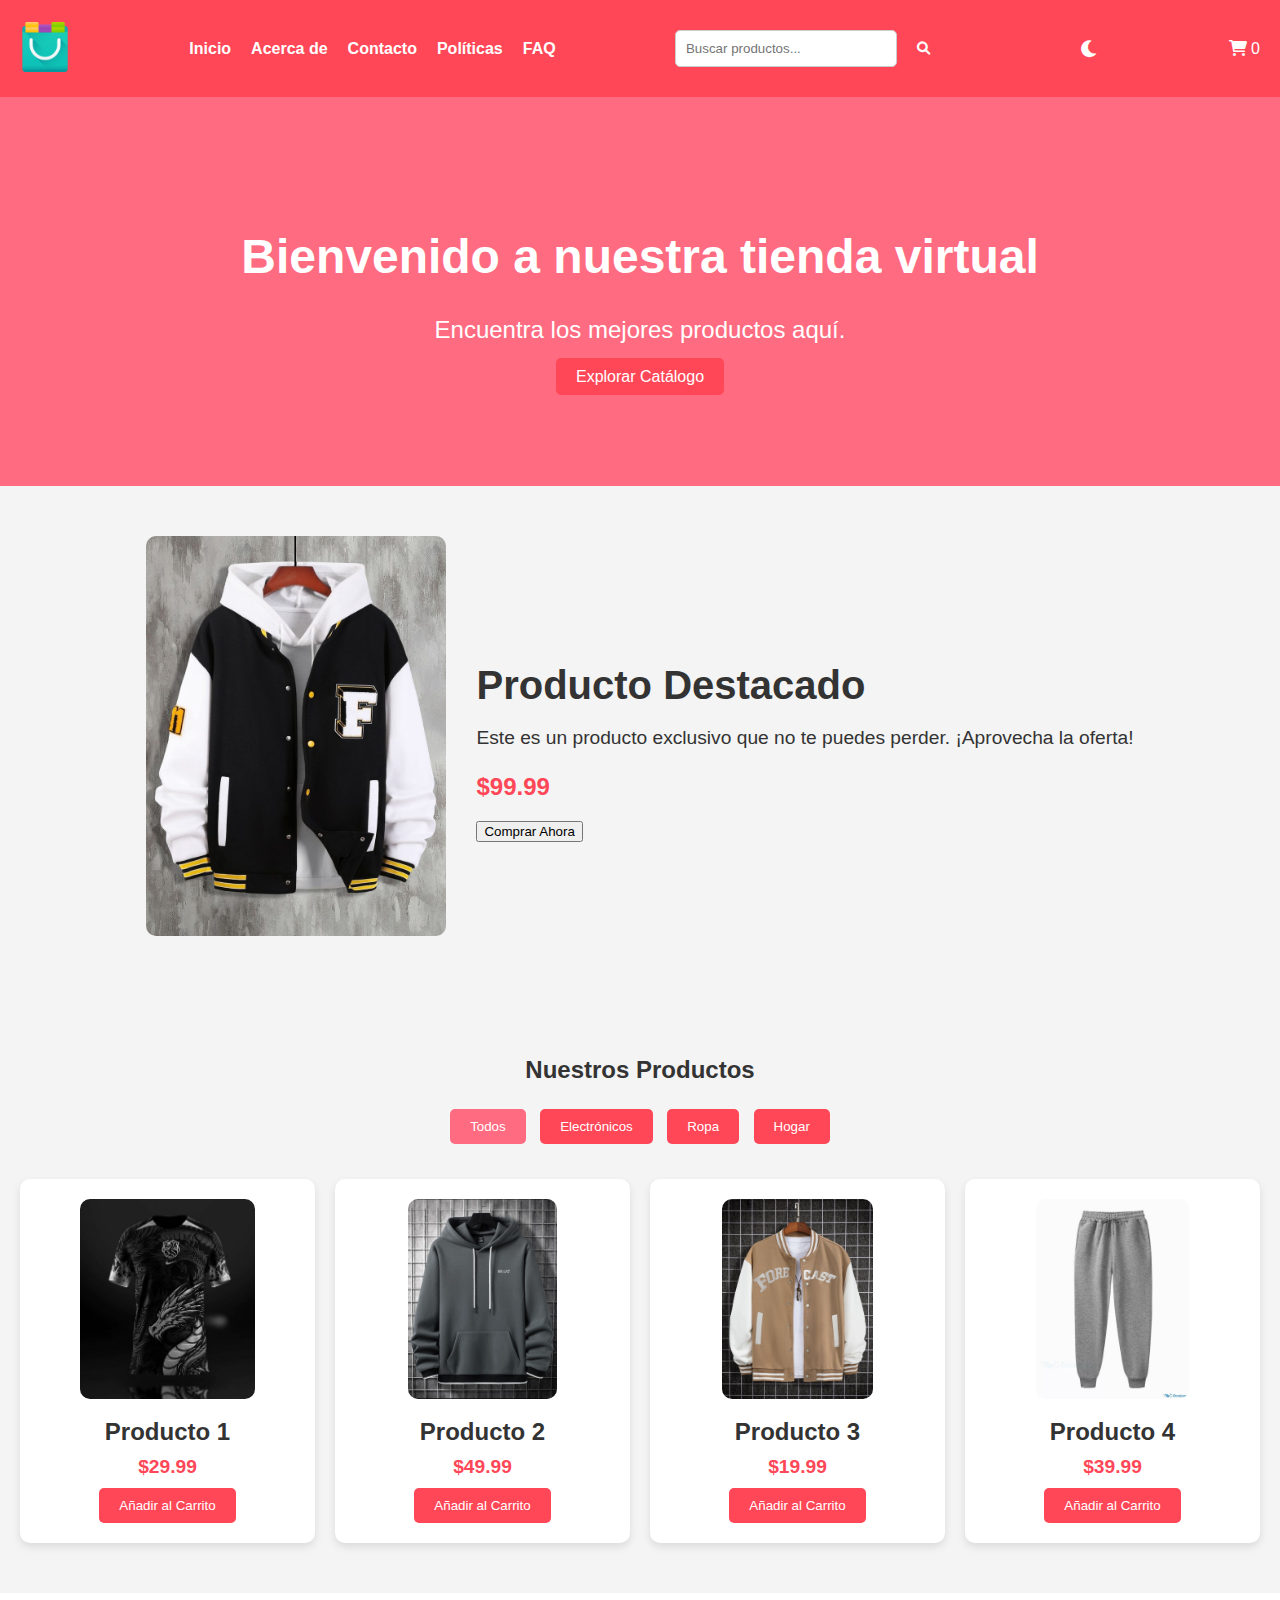
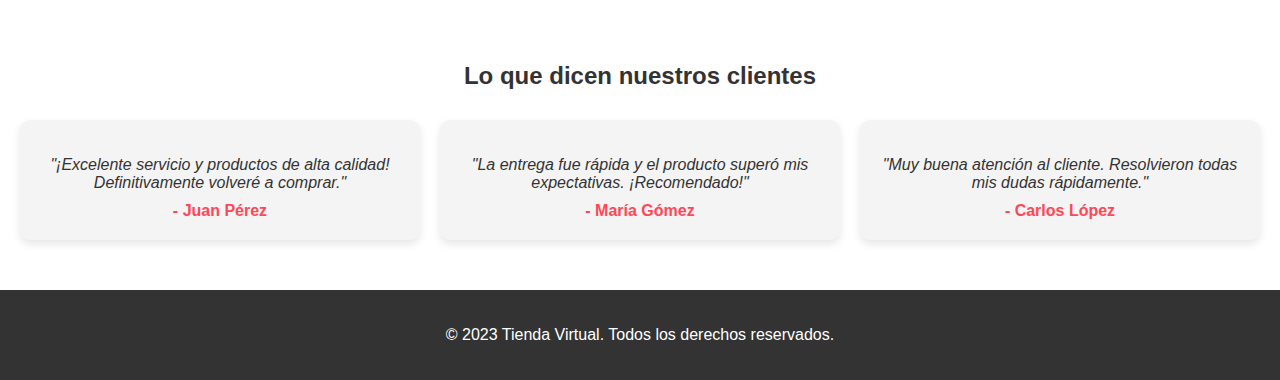
<file: index.html>
<!DOCTYPE html>
<html lang="es">
<head>
    <meta charset="UTF-8">
    <meta name="viewport" content="width=device-width, initial-scale=1.0">
    <title>Tienda Virtual</title>
    <link rel="stylesheet" href="assets/css/styles.css">
    <link rel="stylesheet" href="https://cdnjs.cloudflare.com/ajax/libs/font-awesome/6.0.0-beta3/css/all.min.css">
</head>
<body>

    <header>
        <div class="logo">
            <img src="assets/images/logo.png" alt="Logo de la tienda">
        </div>
        <nav>
            <ul>
                <li><a href="index.html">Inicio</a></li>
                <li><a href="pages/about.html">Acerca de</a></li>
                <li><a href="pages/contact.html">Contacto</a></li>
                <li><a href="pages/policies.html">Políticas</a></li>
                <li><a href="pages/faq.html">FAQ</a></li>
            </ul>
        </nav>
        <div class="search-bar">
            <input type="text" id="search-input" placeholder="Buscar productos...">
            <button id="search-btn"><i class="fas fa-search"></i></button>
        </div>
        <button id="theme-toggle"><i class="fas fa-moon"></i></button>
        <div class="cart" id="cart-icon">
            <i class="fas fa-shopping-cart"></i>
            <span class="cart-count">0</span>
            <div class="cart-dropdown" id="cart-dropdown">
                <div class="cart-items"></div>
                <button class="checkout-btn">Ir al Carrito</button>
            </div>
        </div>
    </header>

    <main>
        <section class="hero">
            <h1>Bienvenido a nuestra tienda virtual</h1>
            <p>Encuentra los mejores productos aquí.</p>
            <a href="#products" class="btn">Explorar Catálogo</a>
        </section>
        <section class="featured-product">
            <div class="featured-content">
                <img src="assets/images/productos/producto-destacado.jpg" alt="Producto Destacado">
                <div class="featured-info">
                    <h2>Producto Destacado</h2>
                    <p class="featured-description">Este es un producto exclusivo que no te puedes perder. ¡Aprovecha la oferta!</p>
                    <p class="featured-price">$99.99</p>
                    <button class="btn">Comprar Ahora</button>
                </div>
            </div>
        </section>

        <section class="products" id="products">
            <h2>Nuestros Productos</h2>
            <div class="filters">
                <button class="filter-btn active" data-category="all">Todos</button>
                <button class="filter-btn" data-category="electronics">Electrónicos</button>
                <button class="filter-btn" data-category="clothing">Ropa</button>
                <button class="filter-btn" data-category="home">Hogar</button>
            </div>
            <div class="product-grid">
                <!-- Producto 1 -->
                <div class="product-card">
                    <img src="assets/images/productos/producto1.jpg" alt="Producto 1" class="product-image">
                    <h3>Producto 1</h3>
                    <p class="price">$29.99</p>
                    <button class="add-to-cart">Añadir al Carrito</button>
                </div>
                <!-- Producto 2 -->
                <div class="product-card" data-category="clothing">
                    <img src="assets/images/productos/producto2.jpg" alt="Producto 2" class="product-image">
                    <h3>Producto 2</h3>
                    <p class="price">$49.99</p>
                    <button class="add-to-cart">Añadir al Carrito</button>
                </div>
                <!-- Producto 3 -->
                <div class="product-card" data-category="home">
                    <img src="assets/images/productos/producto3.jpg" alt="Producto 3" class="product-image">
                    <h3>Producto 3</h3>
                    <p class="price">$19.99</p>
                    <button class="add-to-cart">Añadir al Carrito</button>
                </div>
                <!-- Producto 4 -->
                <div class="product-card" data-category="electronics">
                    <img src="assets/images/productos/producto4.jpg" alt="Producto 4" class="product-image">
                    <h3>Producto 4</h3>
                    <p class="price">$39.99</p>
                    <button class="add-to-cart">Añadir al Carrito</button>
                </div>
            </div>
        </section>

        <section class="testimonials">
            <h2>Lo que dicen nuestros clientes</h2>
            <div class="testimonial-grid">
                <div class="testimonial-card">
                    <p>"¡Excelente servicio y productos de alta calidad! Definitivamente volveré a comprar."</p>
                    <span>- Juan Pérez</span>
                </div>
                <div class="testimonial-card">
                    <p>"La entrega fue rápida y el producto superó mis expectativas. ¡Recomendado!"</p>
                    <span>- María Gómez</span>
                </div>
                <div class="testimonial-card">
                    <p>"Muy buena atención al cliente. Resolvieron todas mis dudas rápidamente."</p>
                    <span>- Carlos López</span>
                </div>
            </div>
        </section>
        
    </main>

    <footer>
        <p>&copy; 2023 Tienda Virtual. Todos los derechos reservados.</p>
    </footer>

    <script src="assets/js/main.js"></script>
</body>
</html>
</file>
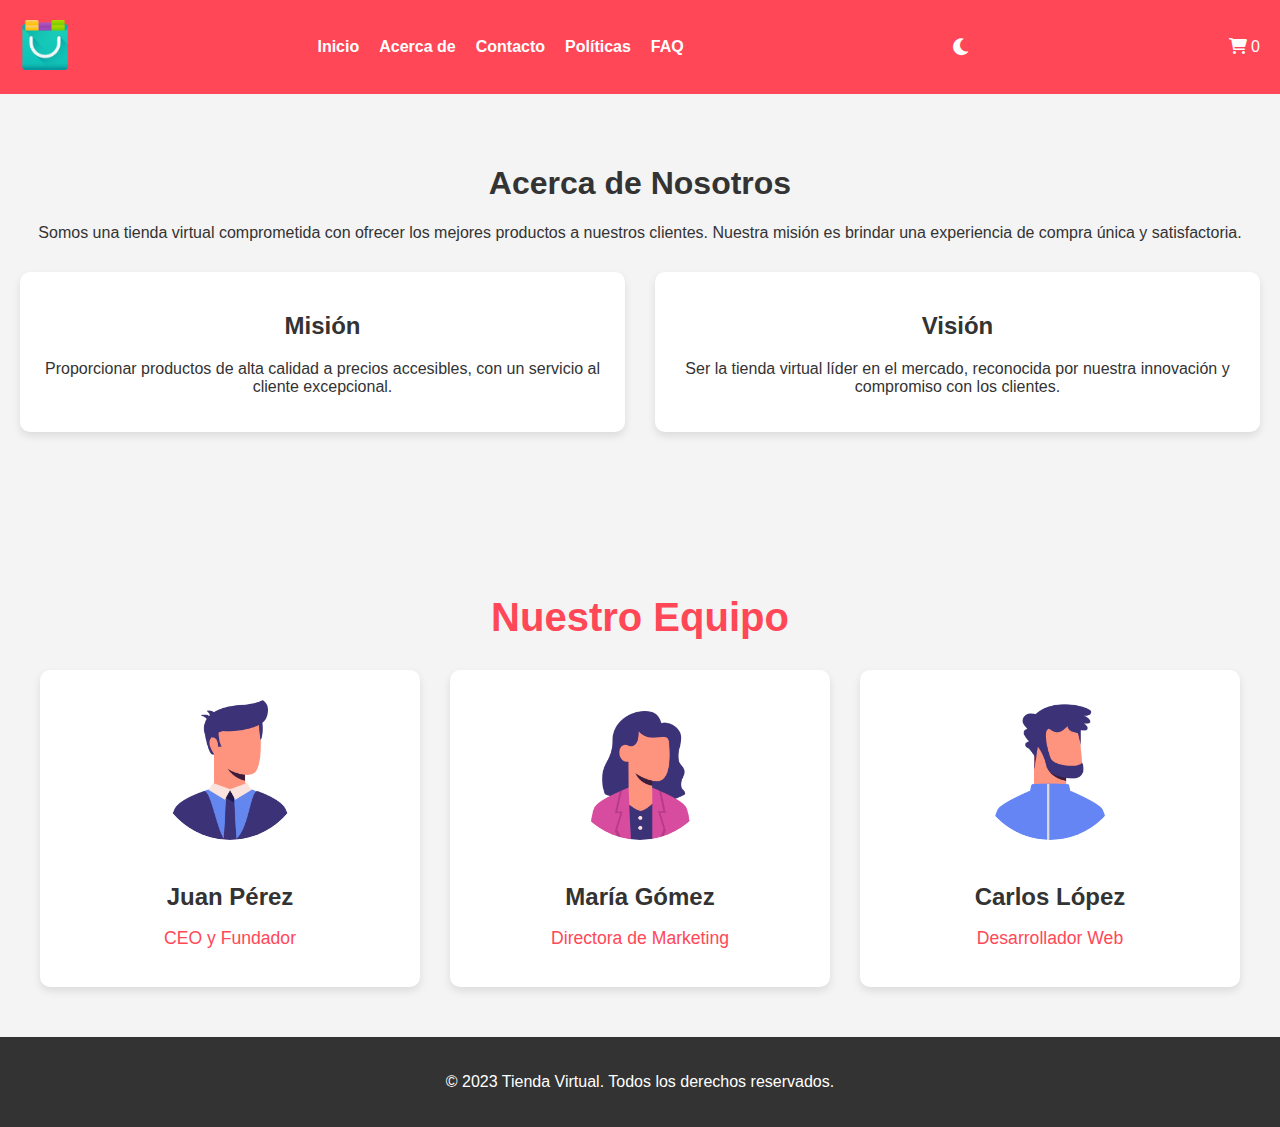
<file: pages/about.html>
<!DOCTYPE html>
<html lang="es">
<head>
    <meta charset="UTF-8">
    <meta name="viewport" content="width=device-width, initial-scale=1.0">
    <title>Acerca de - Tienda Virtual</title>
    <link rel="stylesheet" href="../assets/css/styles.css">
    <link rel="stylesheet" href="https://cdnjs.cloudflare.com/ajax/libs/font-awesome/6.0.0-beta3/css/all.min.css">
</head>
<body>
    <header>
        <div class="logo">
            <img src="../assets/images/logo.png" alt="Logo de la tienda">
        </div>
        <nav>
            <ul>
                <li><a href="../index.html">Inicio</a></li>
                <li><a href="about.html">Acerca de</a></li>
                <li><a href="contact.html">Contacto</a></li>
                <li><a href="policies.html">Políticas</a></li>
                <li><a href="faq.html">FAQ</a></li>
            </ul>
        </nav>
        <button id="theme-toggle"><i class="fas fa-moon"></i></button>
        <div class="cart" id="cart-icon">
            <i class="fas fa-shopping-cart"></i>
            <span class="cart-count">0</span>
            <div class="cart-dropdown" id="cart-dropdown">
                <div class="cart-items"></div>
                <button class="checkout-btn">Ir al Carrito</button>
            </div>
        </div>
    </header>

    <main>
        <section class="about-us">
            <h1>Acerca de Nosotros</h1>
            <p>Somos una tienda virtual comprometida con ofrecer los mejores productos a nuestros clientes. Nuestra misión es brindar una experiencia de compra única y satisfactoria.</p>
            <div class="mission-vision">
                <div class="mission">
                    <h2>Misión</h2>
                    <p>Proporcionar productos de alta calidad a precios accesibles, con un servicio al cliente excepcional.</p>
                </div>
                <div class="vision">
                    <h2>Visión</h2>
                    <p>Ser la tienda virtual líder en el mercado, reconocida por nuestra innovación y compromiso con los clientes.</p>
                </div>
            </div>
        </section>
        <section class="team">
            <h2>Nuestro Equipo</h2>
            <div class="team-grid">
                <div class="team-member">
                    <img src="../assets/images/team1.png" alt="Juan Pérez">
                    <h3>Juan Pérez</h3>
                    <p>CEO y Fundador</p>
                </div>
                <div class="team-member">
                    <img src="../assets/images/team2.png" alt="María Gómez">
                    <h3>María Gómez</h3>
                    <p>Directora de Marketing</p>
                </div>
                <div class="team-member">
                    <img src="../assets/images/team3.png" alt="Carlos López">
                    <h3>Carlos López</h3>
                    <p>Desarrollador Web</p>
                </div>
            </div>
        </section>
    </main>

    <footer>
        <p>&copy; 2023 Tienda Virtual. Todos los derechos reservados.</p>
    </footer>

    <script src="../assets/js/main.js"></script>
</body>
</html>
</file>
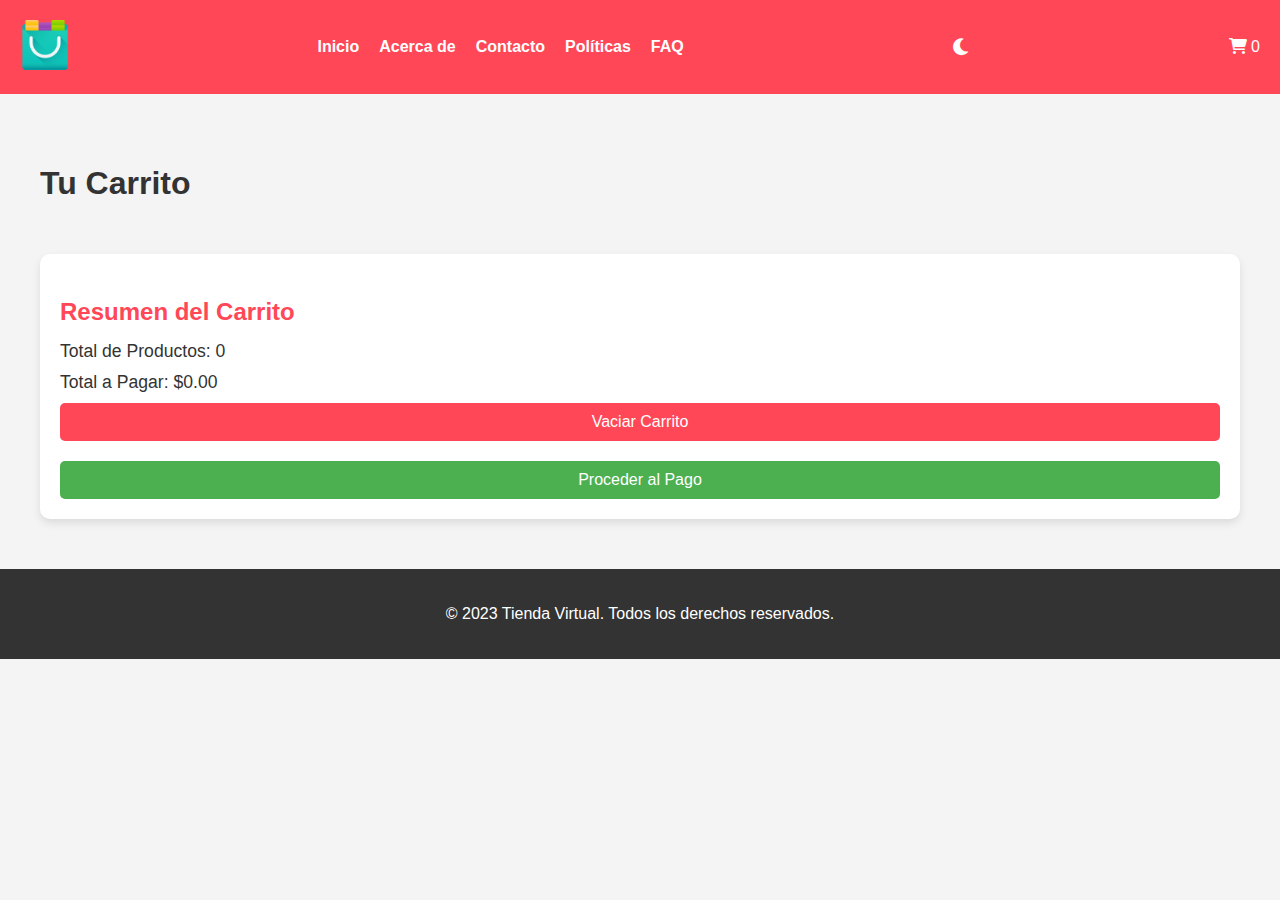
<file: pages/cart.html>
<!DOCTYPE html>
<html lang="es">
<head>
    <meta charset="UTF-8">
    <meta name="viewport" content="width=device-width, initial-scale=1.0">
    <title>Carrito - Tienda Virtual</title>
    <link rel="stylesheet" href="../assets/css/styles.css">
    <link rel="stylesheet" href="https://cdnjs.cloudflare.com/ajax/libs/font-awesome/6.0.0-beta3/css/all.min.css">
</head>
<body>
    <header>
        <div class="logo">
            <img src="../assets/images/logo.png" alt="Logo de la tienda">
        </div>
        <nav>
            <ul>
                <li><a href="../index.html">Inicio</a></li>
                <li><a href="about.html">Acerca de</a></li>
                <li><a href="contact.html">Contacto</a></li>
                <li><a href="policies.html">Políticas</a></li>
                <li><a href="faq.html">FAQ</a></li>
            </ul>
        </nav>
        <button id="theme-toggle"><i class="fas fa-moon"></i></button>
        <div class="cart" id="cart-icon">
            <i class="fas fa-shopping-cart"></i>
            <span class="cart-count">0</span>
        </div>
    </header>

    <main>
        <section class="cart-page">
            <h1>Tu Carrito</h1>
            <div class="cart-items"></div>
            <div class="cart-summary">
                <h3>Resumen del Carrito</h3>
                <p>Total de Productos: <span id="total-items">0</span></p>
                <p>Total a Pagar: <span id="total-price">$0.00</span></p>
                <button class="clear-cart-btn">Vaciar Carrito</button>
                <button class="checkout-btn">Proceder al Pago</button>
            </div>
        </section>
    </main>

    <footer>
        <p>&copy; 2023 Tienda Virtual. Todos los derechos reservados.</p>
    </footer>

    <script src="../assets/js/main.js"></script>
    <script src="../assets/js/cart.js"></script>
</body>
</html>
</file>
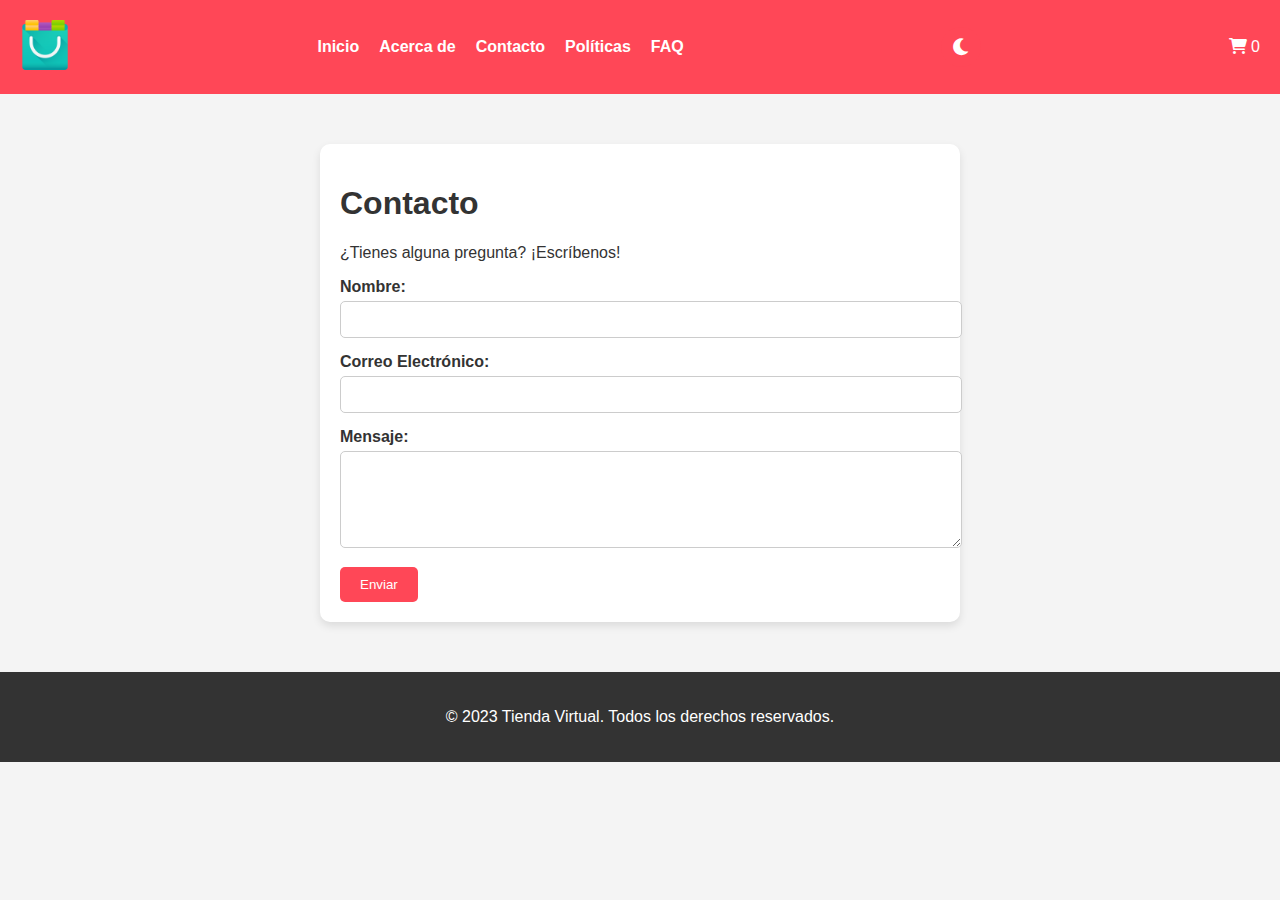
<file: pages/contact.html>
<!DOCTYPE html>
<html lang="es">
<head>
    <meta charset="UTF-8">
    <meta name="viewport" content="width=device-width, initial-scale=1.0">
    <title>Contacto - Tienda Virtual</title>
    <link rel="stylesheet" href="../assets/css/styles.css">
    <link rel="stylesheet" href="https://cdnjs.cloudflare.com/ajax/libs/font-awesome/6.0.0-beta3/css/all.min.css">
</head>
<body>
    <header>
        <div class="logo">
            <img src="../assets/images/logo.png" alt="Logo de la tienda">
        </div>
        <nav>
            <ul>
                <li><a href="../index.html">Inicio</a></li>
                <li><a href="about.html">Acerca de</a></li>
                <li><a href="contact.html">Contacto</a></li>
                <li><a href="policies.html">Políticas</a></li>
                <li><a href="faq.html">FAQ</a></li>
            </ul>
        </nav>
        <button id="theme-toggle"><i class="fas fa-moon"></i></button>
        <div class="cart" id="cart-icon">
            <i class="fas fa-shopping-cart"></i>
            <span class="cart-count">0</span>
            <div class="cart-dropdown" id="cart-dropdown">
                <div class="cart-items"></div>
                <button class="checkout-btn">Ir al Carrito</button>
            </div>
        </div>
    </header>

    <main>
        <section class="contact-form">
            <h1>Contacto</h1>
            <p>¿Tienes alguna pregunta? ¡Escríbenos!</p>
            <form action="#" method="post">
                <label for="name">Nombre:</label>
                <input type="text" id="name" name="name" required>

                <label for="email">Correo Electrónico:</label>
                <input type="email" id="email" name="email" required>

                <label for="message">Mensaje:</label>
                <textarea id="message" name="message" rows="5" required></textarea>

                <button type="submit">Enviar</button>
            </form>
        </section>
    </main>

    <footer>
        <p>&copy; 2023 Tienda Virtual. Todos los derechos reservados.</p>
    </footer>
    <script src="../assets/js/main.js"></script>
</body>
</html>
</file>
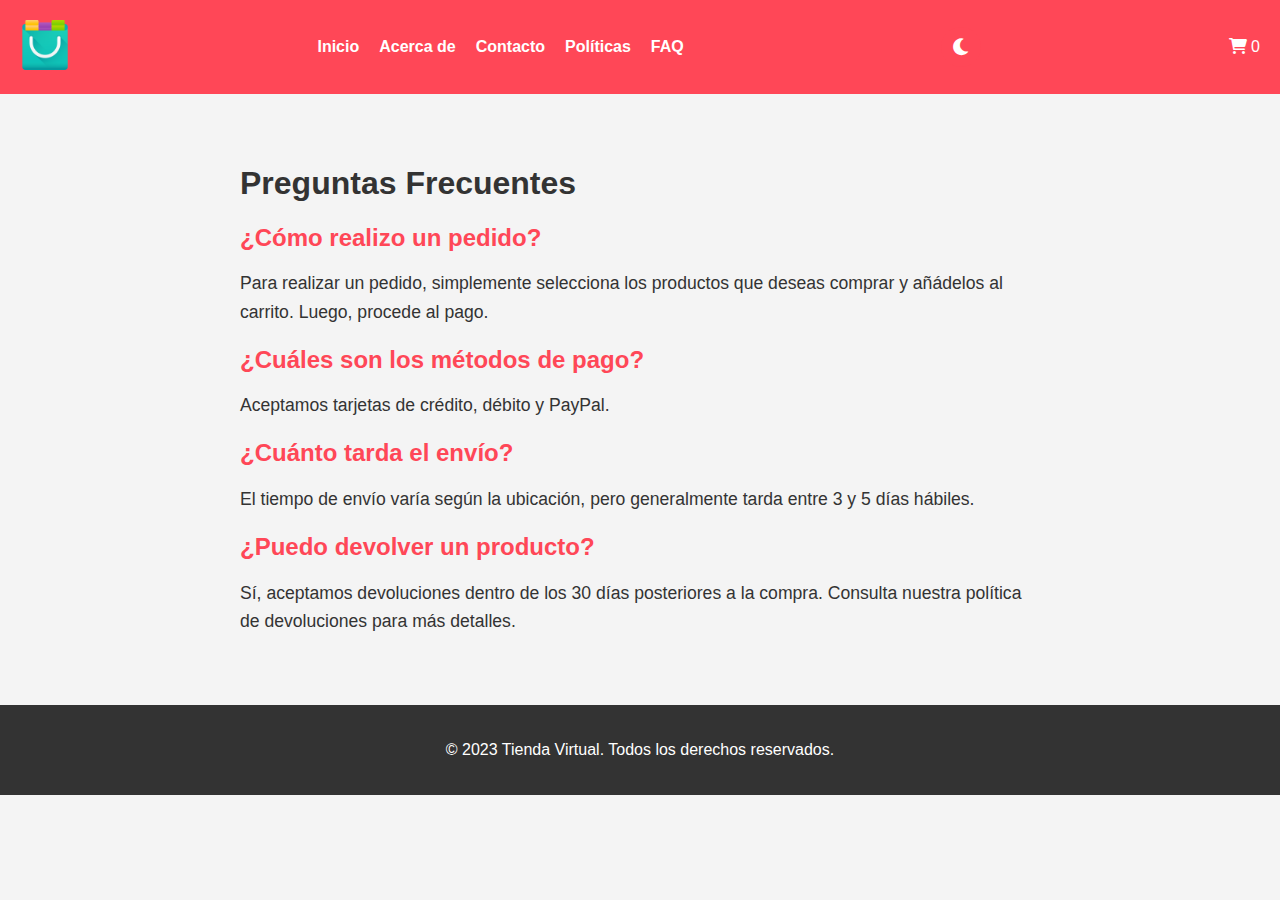
<file: pages/faq.html>
<!DOCTYPE html>
<html lang="es">
<head>
    <meta charset="UTF-8">
    <meta name="viewport" content="width=device-width, initial-scale=1.0">
    <title>Preguntas Frecuentes - Tienda Virtual</title>
    <link rel="stylesheet" href="../assets/css/styles.css">
    <link rel="stylesheet" href="https://cdnjs.cloudflare.com/ajax/libs/font-awesome/6.0.0-beta3/css/all.min.css">
</head>
<body>
    <header>
        <div class="logo">
            <img src="../assets/images/logo.png" alt="Logo de la tienda">
        </div>
        <nav>
            <ul>
                <li><a href="../index.html">Inicio</a></li>
                <li><a href="about.html">Acerca de</a></li>
                <li><a href="contact.html">Contacto</a></li>
                <li><a href="policies.html">Políticas</a></li>
                <li><a href="faq.html">FAQ</a></li>
            </ul>
        </nav>
        <button id="theme-toggle"><i class="fas fa-moon"></i></button>
        <div class="cart" id="cart-icon">
            <i class="fas fa-shopping-cart"></i>
            <span class="cart-count">0</span>
            <div class="cart-dropdown" id="cart-dropdown">
                <div class="cart-items"></div>
                <button class="checkout-btn">Ir al Carrito</button>
            </div>
        </div>
    </header>

    <main>
        <section class="faq">
            <h1>Preguntas Frecuentes</h1>
            <div class="faq-item">
                <h2>¿Cómo realizo un pedido?</h2>
                <p>Para realizar un pedido, simplemente selecciona los productos que deseas comprar y añádelos al carrito. Luego, procede al pago.</p>
            </div>
            <div class="faq-item">
                <h2>¿Cuáles son los métodos de pago?</h2>
                <p>Aceptamos tarjetas de crédito, débito y PayPal.</p>
            </div>
            <div class="faq-item">
                <h2>¿Cuánto tarda el envío?</h2>
                <p>El tiempo de envío varía según la ubicación, pero generalmente tarda entre 3 y 5 días hábiles.</p>
            </div>
            <div class="faq-item">
                <h2>¿Puedo devolver un producto?</h2>
                <p>Sí, aceptamos devoluciones dentro de los 30 días posteriores a la compra. Consulta nuestra política de devoluciones para más detalles.</p>
            </div>
        </section>
    </main>

    <footer>
        <p>&copy; 2023 Tienda Virtual. Todos los derechos reservados.</p>
    </footer>

    <script src="../assets/js/main.js"></script>
</body>
</html>
</file>
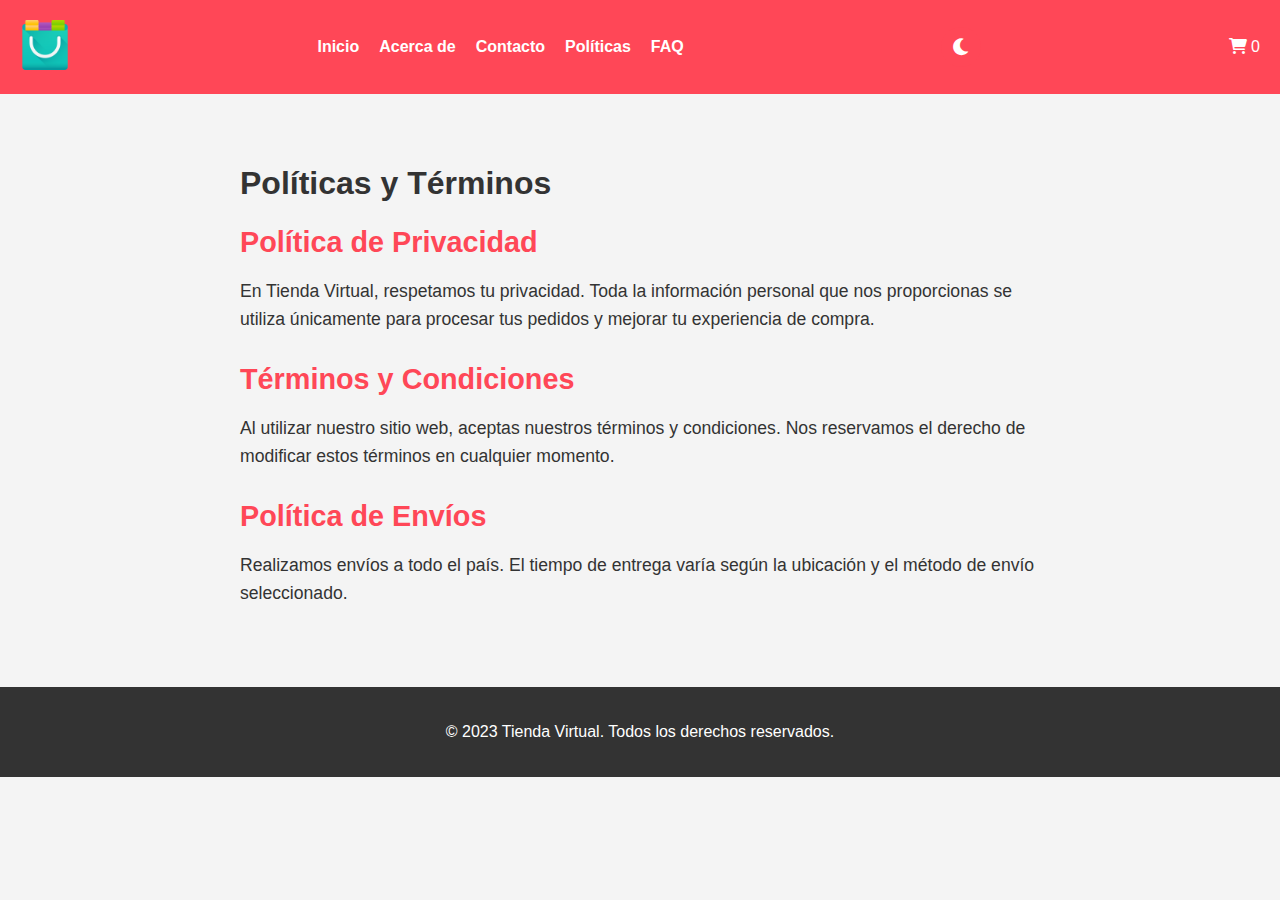
<file: pages/policies.html>
<!DOCTYPE html>
<html lang="es">
<head>
    <meta charset="UTF-8">
    <meta name="viewport" content="width=device-width, initial-scale=1.0">
    <title>Políticas y Términos - Tienda Virtual</title>
    <link rel="stylesheet" href="../assets/css/styles.css">
    <link rel="stylesheet" href="https://cdnjs.cloudflare.com/ajax/libs/font-awesome/6.0.0-beta3/css/all.min.css">
</head>
<body>
    <header>
        <div class="logo">
            <img src="../assets/images/logo.png" alt="Logo de la tienda">
        </div>
        <nav>
            <ul>
                <li><a href="../index.html">Inicio</a></li>
                <li><a href="about.html">Acerca de</a></li>
                <li><a href="contact.html">Contacto</a></li>
                <li><a href="policies.html">Políticas</a></li>
                <li><a href="faq.html">FAQ</a></li>
            </ul>
        </nav>
        <button id="theme-toggle"><i class="fas fa-moon"></i></button>
        <div class="cart" id="cart-icon">
            <i class="fas fa-shopping-cart"></i>
            <span class="cart-count">0</span>
            <div class="cart-dropdown" id="cart-dropdown">
                <div class="cart-items"></div>
                <button class="checkout-btn">Ir al Carrito</button>
            </div>
        </div>
    </header>

    <main>
        <section class="policies">
            <h1>Políticas y Términos</h1>
            <div class="policy-section">
                <h2>Política de Privacidad</h2>
                <p>En Tienda Virtual, respetamos tu privacidad. Toda la información personal que nos proporcionas se utiliza únicamente para procesar tus pedidos y mejorar tu experiencia de compra.</p>
            </div>
            <div class="policy-section">
                <h2>Términos y Condiciones</h2>
                <p>Al utilizar nuestro sitio web, aceptas nuestros términos y condiciones. Nos reservamos el derecho de modificar estos términos en cualquier momento.</p>
            </div>
            <div class="policy-section">
                <h2>Política de Envíos</h2>
                <p>Realizamos envíos a todo el país. El tiempo de entrega varía según la ubicación y el método de envío seleccionado.</p>
            </div>
        </section>
    </main>

    <footer>
        <p>&copy; 2023 Tienda Virtual. Todos los derechos reservados.</p>
    </footer>

    <script src="../assets/js/main.js"></script>
</body>
</html>
</file>
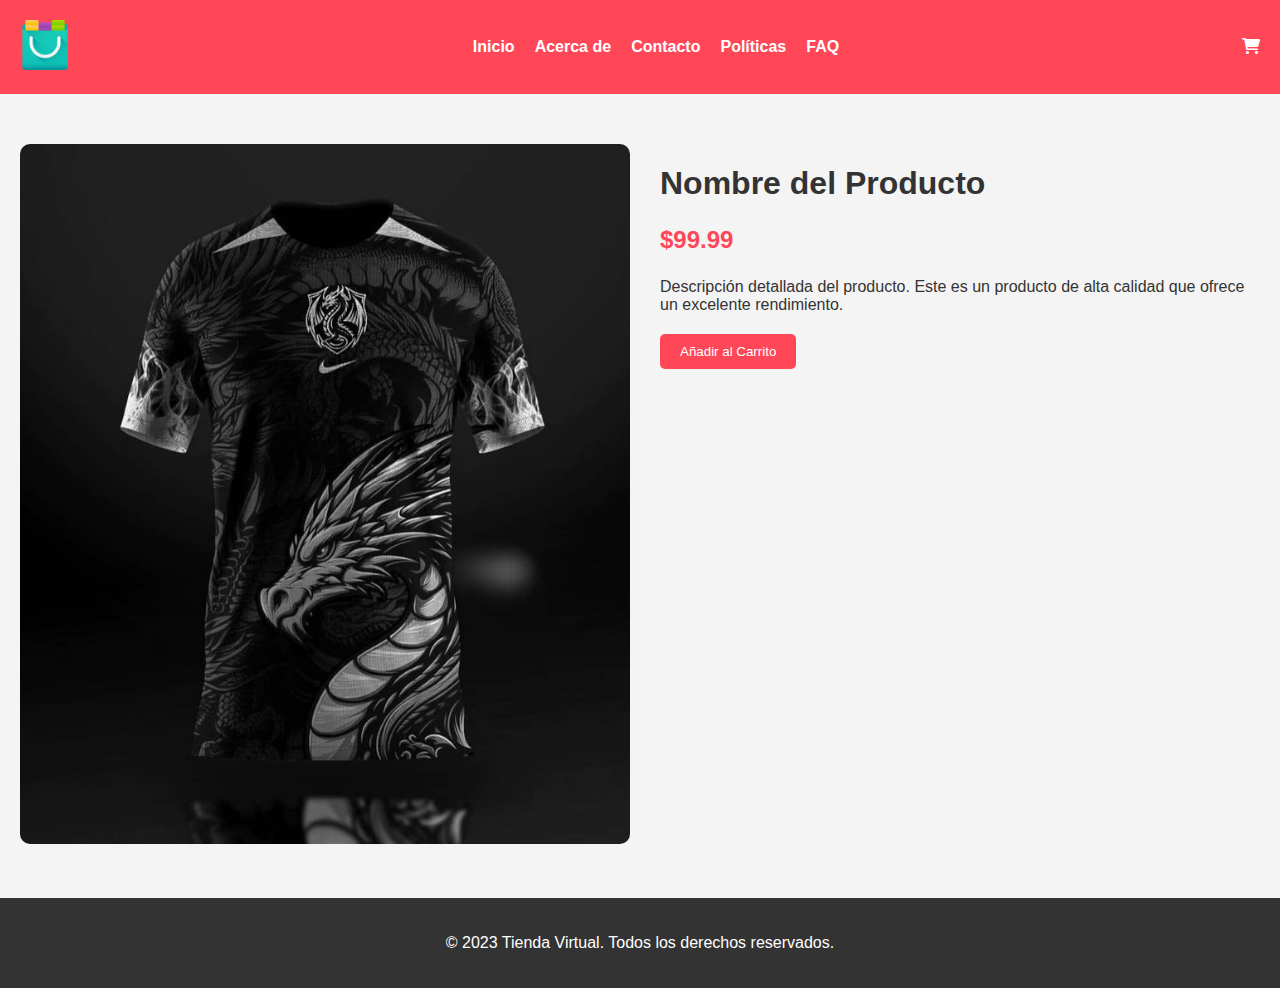
<file: pages/product-detail.html>
<!DOCTYPE html>
<html lang="es">
<head>
    <meta charset="UTF-8">
    <meta name="viewport" content="width=device-width, initial-scale=1.0">
    <title>Detalle del Producto - Tienda Virtual</title>
    <link rel="stylesheet" href="../assets/css/styles.css">
    <link rel="stylesheet" href="https://cdnjs.cloudflare.com/ajax/libs/font-awesome/6.0.0-beta3/css/all.min.css">
</head>
<body>
    <header>
        <div class="logo">
            <img src="../assets/images/logo.png" alt="Logo de la tienda">
        </div>
        <nav>
            <ul>
                <li><a href="../index.html">Inicio</a></li>
                <li><a href="about.html">Acerca de</a></li>
                <li><a href="contact.html">Contacto</a></li>
                <li><a href="policies.html">Políticas</a></li>
                <li><a href="faq.html">FAQ</a></li>
            </ul>
        </nav>
        <div class="cart">
            <i class="fas fa-shopping-cart"></i>
        </div>
    </header>

    <main>
        <section class="product-detail">
            <div class="product-image">
                <img src="../assets/images/productos/producto1.jpg" alt="Producto 1">
            </div>
            <div class="product-info">
                <h1>Nombre del Producto</h1>
                <p class="price">$99.99</p>
                <p class="description">Descripción detallada del producto. Este es un producto de alta calidad que ofrece un excelente rendimiento.</p>
                <button class="add-to-cart">Añadir al Carrito</button>
            </div>
        </section>
    </main>

    <footer>
        <p>&copy; 2023 Tienda Virtual. Todos los derechos reservados.</p>
    </footer>
</body>
</html>
</file>
<file: assets/css/styles.css>
:root {
    /* Colores para el modo claro */
    --bg-color: #f4f4f4;
    --text-color: #333;
    --header-bg-color: #ff4757;
    --header-text-color: white;
    --card-bg-color: white;
    --card-shadow: 0 4px 8px rgba(0, 0, 0, 0.1);
    --button-bg-color: #ff4757;
    --button-hover-color: #ff6b81;
    --button-text-color: white;
}

/* Modo oscuro */
body.dark-mode {
    --bg-color: #333;
    --text-color: #f4f4f4;
    --header-bg-color: #222;
    --header-text-color: #f4f4f4;
    --card-bg-color: #444;
    --card-shadow: 0 4px 8px rgba(0, 0, 0, 0.3);
    --button-bg-color: #ff6b81;
    --button-hover-color: #ff4757;
    --button-text-color: white;
}

/* Aplicar colores usando variables */
body {
    background-color: var(--bg-color);
    color: var(--text-color);
    font-family: 'Arial', sans-serif;
    margin: 0;
    padding: 0;
}

header {
    display: flex;
    justify-content: space-between;
    align-items: center;
    padding: 20px;
    background-color: var(--header-bg-color);
    color: var(--header-text-color);
}

.logo img {
    height: 50px;
}

nav ul {
    list-style: none;
    display: flex;
    gap: 20px;
    margin: 0;
    padding: 0;
}

nav a {
    color: var(--header-text-color);
    text-decoration: none;
    font-weight: bold;
}

.hero {
    text-align: center;
    padding: 100px 20px;
    background-color: #ff6b81;
    color: white;
}

.hero .btn {
    background-color: var(--button-bg-color);
    color: var(--button-text-color);
    padding: 10px 20px;
    text-decoration: none;
    border-radius: 5px;
    transition: background-color 0.3s ease, transform 0.3s ease;
}

.hero .btn:hover {
    background-color: var(--button-hover-color);
    transform: scale(1.05);
}

footer {
    text-align: center;
    padding: 20px;
    background-color: #333;
    color: white;
}

/* Página About */
.about-us {
    padding: 50px 20px;
    text-align: center;
}

.mission-vision {
    display: flex;
    gap: 30px;
    margin: 30px 0;
}

.mission, .vision {
    flex: 1;
    background-color: var(--card-bg-color);
    padding: 20px;
    border-radius: 10px;
    box-shadow: var(--card-shadow);
}

/* Estilos para la sección del equipo */
.team {
    padding: 50px 20px;
    text-align: center;
    background-color: var(--bg-color);
}

.team h2 {
    font-size: 2.5em;
    margin-bottom: 30px;
    color: var(--button-bg-color);
}

.team-grid {
    display: grid;
    grid-template-columns: repeat(auto-fit, minmax(250px, 1fr));
    gap: 30px;
    max-width: 1200px;
    margin: 0 auto;
}

.team-member {
    background-color: var(--card-bg-color);
    padding: 20px;
    border-radius: 10px;
    box-shadow: var(--card-shadow);
    text-align: center;
    transition: transform 0.3s ease, box-shadow 0.3s ease;
}

.team-member:hover {
    transform: translateY(-10px);
    box-shadow: 0 8px 16px rgba(0, 0, 0, 0.2);
}

.team-member img {
    width: 150px;
    height: 150px;
    border-radius: 50%;
    object-fit: cover;
    margin-bottom: 15px;
}

.team-member h3 {
    font-size: 1.5em;
    margin-bottom: 10px;
    color: var(--text-color);
}

.team-member p {
    font-size: 1.1em;
    color: var(--button-bg-color);
}

/* Modo oscuro para la sección del equipo */
body.dark-mode .team-member {
    background-color: #444;
}

body.dark-mode .team-member h3 {
    color: #f4f4f4;
}

body.dark-mode .team-member p {
    color: #ff6b81;
}

/* Página FAQ */
.faq {
    padding: 50px 20px;
    max-width: 800px;
    margin: 0 auto;
}

.faq-item {
    margin-bottom: 20px;
}

.faq-item h2 {
    font-size: 1.5em;
    margin-bottom: 10px;
    color: var(--button-bg-color);
}

.faq-item p {
    font-size: 1.1em;
    line-height: 1.6;
}

/* Página Contact */
.contact-form {
    max-width: 600px;
    margin: 50px auto;
    padding: 20px;
    background-color: var(--card-bg-color);
    border-radius: 10px;
    box-shadow: var(--card-shadow);
}

.contact-form label {
    display: block;
    margin-bottom: 5px;
    font-weight: bold;
}

.contact-form input,
.contact-form textarea {
    width: 100%;
    padding: 10px;
    margin-bottom: 15px;
    border: 1px solid #ccc;
    border-radius: 5px;
}

.contact-form button {
    background-color: var(--button-bg-color);
    color: var(--button-text-color);
    padding: 10px 20px;
    border: none;
    border-radius: 5px;
    cursor: pointer;
    transition: background-color 0.3s ease, transform 0.3s ease;
}

.contact-form button:hover {
    background-color: var(--button-hover-color);
    transform: scale(1.05);
}

/* Página Product Detail */
.product-detail {
    display: flex;
    gap: 30px;
    padding: 50px 20px;
}

.product-image img {
    max-width: 100%;
    border-radius: 10px;
}

.product-info {
    max-width: 600px;
}

.product-info .price {
    font-size: 24px;
    font-weight: bold;
    color: var(--button-bg-color);
}

.product-info .description {
    margin: 20px 0;
}

.add-to-cart {
    background-color: var(--button-bg-color);
    color: var(--button-text-color);
    padding: 10px 20px;
    border: none;
    border-radius: 5px;
    cursor: pointer;
    transition: background-color 0.3s ease, transform 0.3s ease;
}

.add-to-cart:hover {
    background-color: var(--button-hover-color);
    transform: scale(1.05);
}

/* Estilos para productos */
.products {
    padding: 50px 20px;
    text-align: center;
}

.product-grid {
    display: grid;
    grid-template-columns: repeat(auto-fit, minmax(250px, 1fr));
    gap: 20px;
    margin-top: 30px;
}

.product-card {
    background-color: var(--card-bg-color);
    padding: 20px;
    border-radius: 10px;
    box-shadow: var(--card-shadow);
    text-align: center;
    transition: transform 0.3s ease, box-shadow 0.3s ease;
}

.product-card:hover {
    transform: translateY(-10px);
    box-shadow: 0 8px 16px rgba(0, 0, 0, 0.2);
}

.product-card img {
    max-width: 100%;
    border-radius: 10px;
    height: 200px;
    object-fit: cover;
}

.product-card h3 {
    margin: 15px 0 10px;
    font-size: 1.5em;
}

.product-card .price {
    font-size: 1.2em;
    font-weight: bold;
    color: var(--button-bg-color);
    margin: 10px 0;
}

.product-card .add-to-cart {
    background-color: var(--button-bg-color);
    color: var(--button-text-color);
    padding: 10px 20px;
    border: none;
    border-radius: 5px;
    cursor: pointer;
    transition: background-color 0.3s ease, transform 0.3s ease;
}

.product-card .add-to-cart:hover {
    background-color: var(--button-hover-color);
    transform: scale(1.05);
}

/* Producto destacado */
.featured-product {
    background-color: var(--bg-color);
    padding: 50px 20px;
    text-align: center;
}

.featured-content {
    display: flex;
    align-items: center;
    justify-content: center;
    gap: 30px;
    max-width: 1200px;
    margin: 0 auto;
}

.featured-content img {
    max-width: 300px;
    border-radius: 10px;
}

.featured-info {
    text-align: left;
}

.featured-info h2 {
    font-size: 2.5em;
    margin-bottom: 10px;
}

.featured-description {
    font-size: 1.2em;
    margin-bottom: 20px;
}

.featured-price {
    font-size: 1.5em;
    font-weight: bold;
    color: var(--button-bg-color);
    margin-bottom: 20px;
}

/* Filtro de búsqueda */
.filters {
    margin-bottom: 20px;
}

.filter-btn {
    background-color: var(--button-bg-color);
    color: var(--button-text-color);
    padding: 10px 20px;
    border: none;
    border-radius: 5px;
    cursor: pointer;
    margin: 5px;
    transition: background-color 0.3s ease, transform 0.3s ease;
}

.filter-btn.active {
    background-color: var(--button-hover-color);
}

.filter-btn:hover {
    background-color: var(--button-hover-color);
    transform: scale(1.05);
}

/* Carrito de compras */
.cart {
    position: relative;
    cursor: pointer;
}

.cart-dropdown {
    display: none;
    position: absolute;
    top: 30px;
    right: 0;
    background-color: var(--card-bg-color);
    border: 1px solid #ccc;
    border-radius: 5px;
    padding: 10px;
    width: 250px;
    box-shadow: var(--card-shadow);
    z-index: 1000;
}

.cart-dropdown.show {
    display: block;
}

.cart-items {
    max-height: 200px;
    overflow-y: auto;
}

.cart-item {
    display: flex;
    align-items: center;
    gap: 15px;
    margin-bottom: 15px;
}

.cart-item img {
    width: 80px;
    height: 80px;
    object-fit: cover;
    border-radius: 10px;
}

.cart-item-info {
    flex: 1;
}

.cart-item-info h3 {
    font-size: 1.2em;
    margin-bottom: 5px;
}

.cart-item-price {
    font-size: 1em;
    color: var(--button-bg-color);
    margin-bottom: 10px;
}

.remove-item-btn {
    background-color: var(--button-bg-color);
    color: var(--button-text-color);
    border: none;
    border-radius: 5px;
    padding: 5px 10px;
    cursor: pointer;
    transition: background-color 0.3s ease, transform 0.3s ease;
}

.remove-item-btn:hover {
    background-color: var(--button-hover-color);
    transform: scale(1.05);
}

.checkout-btn {
    width: 100%;
    background-color: var(--button-bg-color);
    color: var(--button-text-color);
    padding: 10px;
    border: none;
    border-radius: 5px;
    cursor: pointer;
    margin-top: 10px;
    transition: background-color 0.3s ease, transform 0.3s ease;
}

.checkout-btn:hover {
    background-color: var(--button-hover-color);
    transform: scale(1.05);
}

.cart-summary {
    background-color: var(--card-bg-color);
    padding: 20px;
    border-radius: 10px;
    box-shadow: var(--card-shadow);
    margin-top: 20px;
}

.cart-summary h3 {
    margin-bottom: 15px;
}

.cart-summary p {
    margin: 10px 0;
}

.clear-cart-btn {
    background-color: var(--button-bg-color);
    color: var(--button-text-color);
    padding: 10px 20px;
    border: none;
    border-radius: 5px;
    cursor: pointer;
    margin-right: 10px;
    transition: background-color 0.3s ease, transform 0.3s ease;
}

.clear-cart-btn:hover {
    background-color: var(--button-hover-color);
    transform: scale(1.05);
}

/* Buscador */
.search-bar {
    display: flex;
    align-items: center;
    margin: 10px 0;
}

#search-input {
    padding: 10px;
    border: 1px solid #ccc;
    border-radius: 5px;
    width: 200px;
    margin-right: 10px;
}

#search-btn {
    background-color: var(--button-bg-color);
    color: var(--button-text-color);
    border: none;
    border-radius: 5px;
    padding: 10px;
    cursor: pointer;
    transition: background-color 0.3s ease, transform 0.3s ease;
}

#search-btn:hover {
    background-color: var(--button-hover-color);
    transform: scale(1.05);
}

/* Estilos para la sección de testimonios */
.testimonials {
    padding: 50px 20px;
    text-align: center;
    background-color: var(--bg-color);
}

.testimonial-grid {
    display: grid;
    grid-template-columns: repeat(auto-fit, minmax(250px, 1fr));
    gap: 20px;
    margin-top: 30px;
}

.testimonial-card {
    background-color: var(--card-bg-color);
    padding: 20px;
    border-radius: 10px;
    box-shadow: var(--card-shadow);
    transition: transform 0.3s ease, box-shadow 0.3s ease;
}

.testimonial-card:hover {
    transform: translateY(-5px);
    box-shadow: 0 8px 16px rgba(0, 0, 0, 0.2);
}

.testimonial-card p {
    font-style: italic;
    margin-bottom: 10px;
    color: var(--text-color);
}

.testimonial-card span  {
    font-weight: bold;
    color: var(--button-bg-color);
}

/* Modo oscuro para testimonios */
body.dark-mode .testimonial-card {
    background-color: #444;
    color: #f4f4f4;
}

body.dark-mode .testimonial-card p {
    color: #f4f4f4;
}

body.dark-mode .testimonials{
    background: var(--bg-color);
}

body.dark-mode .testimonial-card span {
    color: #ff6b81;
}

/* Animaciones */
@keyframes fadeIn {
    from {
        opacity: 0;
        transform: translateY(20px);
    }
    to {
        opacity: 1;
        transform: translateY(0);
    }
}

.hero, .featured-product, .products, .testimonials, .about-us, .policies, .faq {
    animation: fadeIn 1s ease-in-out;
}

/* Responsive Design */
@media (max-width: 767px) {
    header {
        flex-direction: column;
        align-items: center;
        padding: 10px;
    }

    nav ul {
        flex-direction: column;
        gap: 10px;
    }

    .hero {
        padding: 50px 10px;
    }

    .hero h1 {
        font-size: 2em;
    }

    .hero p {
        font-size: 1em;
    }

    .product-grid {
        grid-template-columns: 1fr;
    }

    .product-card {
        padding: 15px;
    }

    .cart-dropdown {
        width: 100%;
        right: -10px;
    }
}

@media (min-width: 768px) and (max-width: 1023px) {
    .product-grid {
        grid-template-columns: repeat(2, 1fr);
    }

    .hero {
        padding: 80px 20px;
    }

    .hero h1 {
        font-size: 2.5em;
    }

    .hero p {
        font-size: 1.2em;
    }
}

@media (min-width: 1024px) {
    .product-grid {
        grid-template-columns: repeat(4, 1fr);
    }

    .hero {
        padding: 100px 20px;
    }

    .hero h1 {
        font-size: 3em;
    }

    .hero p {
        font-size: 1.5em;
    }
}

/* Estilos pagina policies */
.policies {
    padding: 50px 20px;
    max-width: 800px;
    margin: 0 auto;
}

.policy-section {
    margin-bottom: 30px;
}

.policy-section h2 {
    font-size: 1.8em;
    margin-bottom: 10px;
    color: var(--button-bg-color);
}

.policy-section p {
    font-size: 1.1em;
    line-height: 1.6;
}

/* Estilos modo oscuro y claro para la pagina */

/* Modo Claro (por defecto) */
body {
    background-color: #f4f4f4;
    color: #333;
}

/* Modo Oscuro */
body.dark-mode {
    background-color: #333;
    color: #f4f4f4;
}

.dark-mode header {
    background-color: #222;
}

.dark-mode .product-card, .dark-mode .cart-dropdown, .dark-mode .featured-product {
    background-color: #444;
    color: #f4f4f4;
}

.dark-mode .btn, .dark-mode .add-to-cart, .dark-mode .filter-btn, .dark-mode .checkout-btn {
    background-color: #ff6b81;
}

.dark-mode .btn:hover, .dark-mode .add-to-cart:hover, .dark-mode .filter-btn:hover, .dark-mode .checkout-btn:hover {
    background-color: #ff4757;
}

#theme-toggle {
    background-color: #ff4757; /* Fondo rojo llamativo */
    color: white; /* Texto blanco */
    border: none;
    border-radius: 50%; /* Forma circular */
    width: 40px;
    height: 40px;
    cursor: pointer;
    font-size: 1.2em;
    display: flex;
    align-items: center;
    justify-content: center;
    margin-left: 10px; /* Espacio entre el buscador y el botón */
    transition: background-color 0.3s ease, transform 0.3s ease;
}

#theme-toggle:hover {
    background-color: #ff6b81; /* Cambia de color al hacer hover */
    transform: scale(1.1); /* Efecto de escala */
}

/* Ajustes para el modo oscuro */
body.dark-mode #theme-toggle {
    background-color: #ff6b81; /* Fondo rosa en modo oscuro */
    color: white;
}

body.dark-mode #theme-toggle:hover {
    background-color: #ff4757; /* Cambia de color al hacer hover en modo oscuro */
}

/* Estilo para testimonio de personas */
.testimonials {
    padding: 50px 20px;
    text-align: center;
    background-color: white;
}

.testimonial-grid {
    display: grid;
    grid-template-columns: repeat(auto-fit, minmax(250px, 1fr));
    gap: 20px;
    margin-top: 30px;
}

.testimonial-card {
    background-color: #f4f4f4;
    padding: 20px;
    border-radius: 10px;
    box-shadow: 0 4px 8px rgba(0, 0, 0, 0.1);
}

.testimonial-card p {
    font-style: italic;
    margin-bottom: 10px;
}

.testimonial-card span {
    font-weight: bold;
    color: #ff4757;
}

/* Animación de fade-in para las secciones */
@keyframes fadeIn {
    from {
        opacity: 0;
        transform: translateY(20px);
    }
    to {
        opacity: 1;
        transform: translateY(0);
    }
}

/* Aplicar animación a las secciones */
.hero, .featured-product, .products, .testimonials, .about-us, .policies, .faq {
    animation: fadeIn 1s ease-in-out;
}

/* Efecto de hover en las tarjetas de productos */
.product-card {
    transition: transform 0.3s ease, box-shadow 0.3s ease;
}

.product-card:hover {
    transform: translateY(-10px);
    box-shadow: 0 8px 16px rgba(0, 0, 0, 0.2);
}

/* Efecto de hover en los botones */
.btn, .add-to-cart, .filter-btn, .checkout-btn, .clear-cart-btn {
    transition: background-color 0.3s ease, transform 0.3s ease;
}

.btn:hover, .add-to-cart:hover, .filter-btn:hover, .checkout-btn:hover, .clear-cart-btn:hover {
    transform: scale(1.05);
}

/* Estilos para la página del carrito */
.cart-page {
    padding: 50px 20px;
    max-width: 1200px;
    margin: 0 auto;
}

.cart-items {
    display: flex;
    flex-direction: column;
    gap: 20px;
    margin-bottom: 30px;
}

.cart-item {
    display: flex;
    align-items: center;
    gap: 20px;
    padding: 15px;
    background-color: var(--card-bg-color);
    border-radius: 10px;
    box-shadow: var(--card-shadow);
}

.cart-item img {
    width: 80px;
    height: 80px;
    object-fit: cover;
    border-radius: 10px;
}

.cart-item-info {
    flex: 1;
}

.cart-item-info h3 {
    font-size: 1.2em;
    margin-bottom: 5px;
}

.cart-item-price {
    font-size: 1em;
    color: var(--button-bg-color);
    margin-bottom: 10px;
}

.remove-item-btn {
    background-color: var(--button-bg-color);
    color: var(--button-text-color);
    border: none;
    border-radius: 5px;
    padding: 5px 10px;
    cursor: pointer;
    transition: background-color 0.3s ease, transform 0.3s ease;
}

.remove-item-btn:hover {
    background-color: var(--button-hover-color);
    transform: scale(1.05);
}

.cart-summary {
    background-color: var(--card-bg-color);
    padding: 20px;
    border-radius: 10px;
    box-shadow: var(--card-shadow);
}

.cart-summary h3 {
    font-size: 1.5em;
    margin-bottom: 15px;
    color: var(--button-bg-color);
}

.cart-summary p {
    font-size: 1.1em;
    margin: 10px 0;
}

.clear-cart-btn, .checkout-btn {
    width: 100%;
    padding: 10px;
    border: none;
    border-radius: 5px;
    cursor: pointer;
    font-size: 1em;
    transition: background-color 0.3s ease, transform 0.3s ease;
}

.clear-cart-btn {
    background-color: #ff4757;
    color: white;
    margin-bottom: 10px;
}

.clear-cart-btn:hover {
    background-color: #ff6b81;
    transform: scale(1.05);
}

.checkout-btn {
    background-color: #4caf50;
    color: white;
}

.checkout-btn:hover {
    background-color: #45a049;
    transform: scale(1.05);
}

/* Modo oscuro para la página del carrito */
body.dark-mode .cart-summary {
    background-color: #444;
    color: #f4f4f4;
}

body.dark-mode .cart-item {
    background-color: #444;
    color: #f4f4f4;
}

body.dark-mode .cart-summary h3 {
    color: #ff6b81;
}

body.dark-mode .cart-item-price {
    color: #ff6b81;
}
</file>
